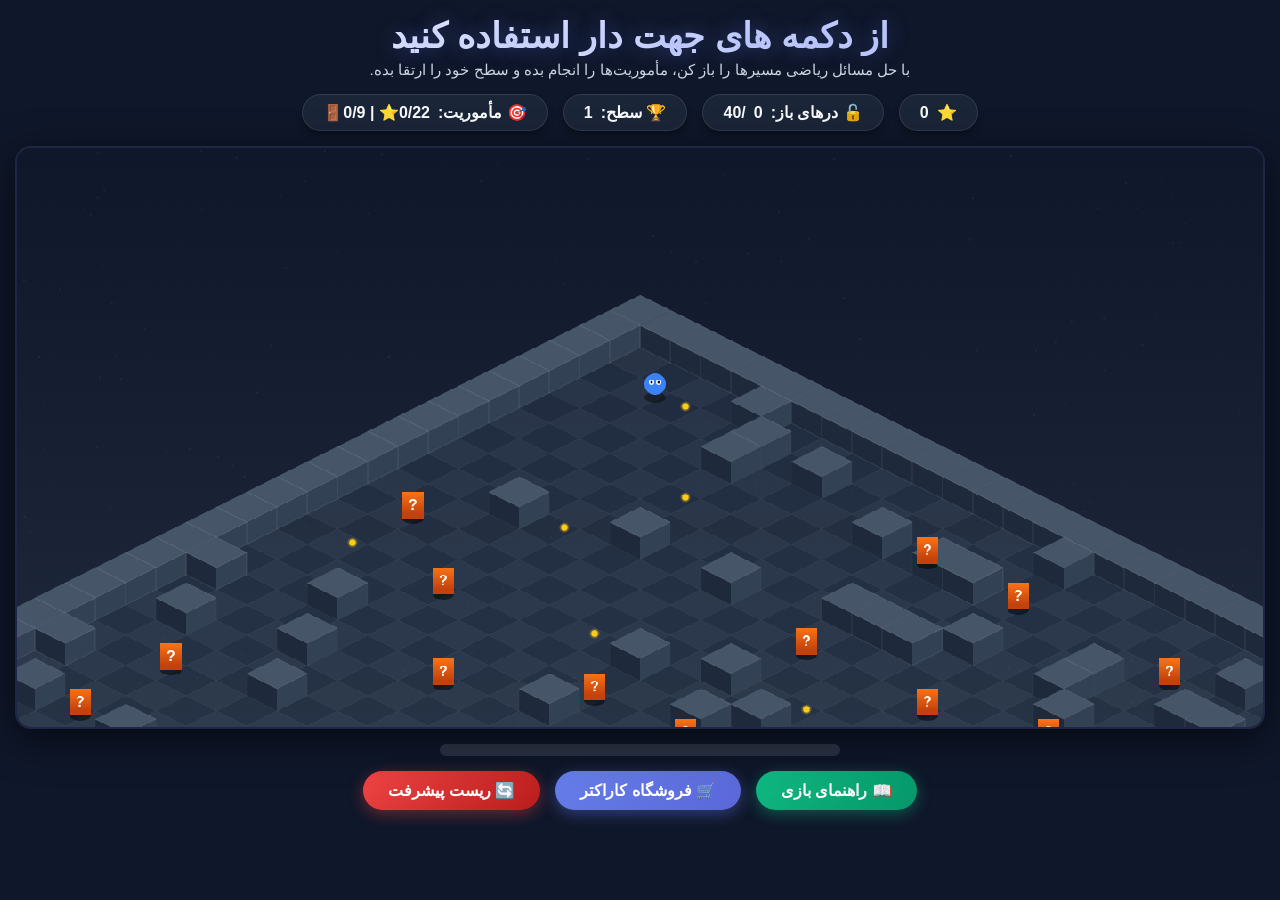
<file: mathcity.html>
<!DOCTYPE html>
<html lang="fa" dir="rtl">
<head>
<meta charset="UTF-8">
<meta name="viewport" content="width=device-width, initial-scale=1.0, user-scalable=no">
<title>شهر ریاضی پیشرفته - ماجراجویی پویا</title>
<style>
/* Reset & Base Variables */
:root {
  --primary: #667eea;
  --primary-dark: #5a67d8;
  --secondary: #f6e05e;
  --bg-dark: #0f172a;
  --text-light: #f8fafc;
  --glass-bg: rgba(30, 41, 59, 0.85);
  --border-radius: 16px;
}

* { margin: 0; padding: 0; box-sizing: border-box; user-select: none; }

body {
  background: var(--bg-dark);
  font-family: 'Segoe UI', 'Vazirmatn', Tahoma, Geneva, Verdana, sans-serif;
  min-height: 100vh;
  padding: 15px;
  color: var(--text-light);
  overflow-x: hidden;
}

.container {
  max-width: 1400px;
  margin: 0 auto;
  position: relative;
}

/* Header Section */
.header {
  text-align: center;
  margin-bottom: 15px;
}
.header h2 {
  font-size: 2.2rem;
  background: linear-gradient(135deg, #fff, #a5b4fc);
  -webkit-background-clip: text;
  -webkit-text-fill-color: transparent;
  text-shadow: 0 0 20px rgba(102,126,234,0.4);
}
.header p { color: #cbd5e1; font-size: 0.95rem; margin-top: 5px; }

/* Stats Bar */
.stats-bar {
  display: flex;
  gap: 15px;
  justify-content: center;
  flex-wrap: wrap;
  margin-bottom: 15px;
}
.stat-card {
  background: var(--glass-bg);
  padding: 8px 20px;
  border-radius: 50px;
  display: inline-flex;
  gap: 8px;
  align-items: center;
  font-weight: 600;
  border: 1px solid rgba(255,255,255,0.1);
  box-shadow: 0 4px 6px rgba(0,0,0,0.3);
  backdrop-filter: blur(10px);
  transition: transform 0.2s;
}
.stat-card:hover { transform: translateY(-2px); border-color: rgba(255,215,0,0.4); }

/* Canvas Area */
.canvas-container {
  border-radius: var(--border-radius);
  overflow: hidden;
  box-shadow: 0 10px 40px rgba(0,0,0,0.6);
  border: 2px solid rgba(102,126,234,0.3);
  position: relative;
  background: #000;
  max-width: 100%;
}
canvas {
  display: block;
  width: 100%;
  height: auto;
  cursor: crosshair;
  image-rendering: pixelated;
}

/* XP Progress Bar */
.progress-container {
  width: 100%;
  max-width: 400px;
  height: 12px;
  background: rgba(255,255,255,0.1);
  border-radius: 20px;
  margin: 15px auto;
  overflow: hidden;
  position: relative;
}
.progress-fill {
  height: 100%;
  width: 0%;
  background: linear-gradient(90deg, #3b82f6, #8b5cf6, #ec4899);
  transition: width 0.3s cubic-bezier(0.4, 0, 0.2, 1);
}

/* Action Buttons */
.controls {
  display: flex;
  justify-content: center;
  gap: 15px;
  flex-wrap: wrap;
  margin-top: 15px;
}
.btn {
  background: linear-gradient(135deg, var(--primary), var(--primary-dark));
  color: white;
  border: none;
  padding: 10px 25px;
  border-radius: 50px;
  font-size: 1rem;
  font-weight: bold;
  cursor: pointer;
  transition: all 0.2s;
  box-shadow: 0 4px 15px rgba(102,126,234,0.4);
}
.btn:hover { transform: translateY(-2px); filter: brightness(1.1); }
.btn-warning { background: linear-gradient(135deg, #ef4444, #b91c1c); box-shadow: 0 4px 15px rgba(239,68,68,0.4); }
.btn-info { background: linear-gradient(135deg, #10b981, #059669); box-shadow: 0 4px 15px rgba(16,185,129,0.4); }

/* Modals (Guide, Quiz, Shop) */
.modal-overlay {
  position: fixed;
  inset: 0;
  background: rgba(0,0,0,0.85);
  display: none;
  align-items: center;
  justify-content: center;
  z-index: 1000;
  backdrop-filter: blur(5px);
}
.modal-content {
  background: #1e293b;
  border-radius: var(--border-radius);
  padding: 30px;
  width: 90%;
  max-width: 550px;
  border: 1px solid rgba(255,255,255,0.1);
  box-shadow: 0 25px 50px -12px rgba(0,0,0,0.5);
  position: relative;
  color: #f1f5f9;
}
.modal-header { display: flex; justify-content: space-between; align-items: center; margin-bottom: 20px; border-bottom: 1px solid rgba(255,255,255,0.1); padding-bottom: 10px; }
.modal-close { font-size: 1.5rem; cursor: pointer; color: #94a3b8; transition: color 0.2s; }
.modal-close:hover { color: #ef4444; }

/* Guide Specific */
.guide-list { list-style: none; display: flex; flex-direction: column; gap: 15px; }
.guide-item { display: flex; gap: 15px; align-items: flex-start; background: rgba(255,255,255,0.03); padding: 12px; border-radius: 12px; }
.guide-icon { font-size: 1.8rem; }
.guide-text h4 { margin-bottom: 4px; color: #a5b4fc; }
.guide-text p { font-size: 0.9rem; color: #cbd5e1; line-height: 1.5; }

/* Quiz Answers */
.answers-grid { display: grid; grid-template-columns: 1fr 1fr; gap: 12px; margin-top: 20px; }
.answer-btn { background: #334155; border: 1px solid #475569; color: white; padding: 15px; border-radius: 10px; cursor: pointer; font-size: 1.1rem; transition: all 0.2s; }
.answer-btn:hover { background: var(--primary); border-color: var(--primary-dark); transform: scale(1.02); }

/* Toast Notifications */
.toast-container { position: fixed; bottom: 30px; right: 30px; display: flex; flex-direction: column; gap: 10px; z-index: 9999; pointer-events: none; }
.toast { background: rgba(15, 23, 42, 0.9); color: white; padding: 12px 24px; border-radius: 8px; font-weight: 500; border-right: 4px solid var(--primary); box-shadow: 0 4px 12px rgba(0,0,0,0.3); opacity: 0; transform: translateX(50px); transition: all 0.3s cubic-bezier(0.68, -0.55, 0.265, 1.55); display: flex; align-items: center; gap: 10px; }
.toast.show { opacity: 1; transform: translateX(0); }
.toast.error { border-right-color: #ef4444; }
.toast.success { border-right-color: #10b981; }
</style>
</head>
<body>

<div class="container">
    <div class="header">
        <h2> از دکمه های جهت دار استفاده کنید</h2>
        <p>با حل مسائل ریاضی مسیرها را باز کن، مأموریت‌ها را انجام بده و سطح خود را ارتقا بده.</p>
    </div>

    <div class="stats-bar">
        <div class="stat-card">⭐ <span id="ui-stars">0</span></div>
        <div class="stat-card">🔓 درهای باز: <span id="ui-doors">0</span>/40</div>
        <div class="stat-card">🏆 سطح: <span id="ui-level">1</span></div>
        <div class="stat-card">🎯 مأموریت: <span id="ui-mission">0/0</span></div>
    </div>

    <div class="canvas-container">
        <canvas id="gameCanvas" width="1400" height="650"></canvas>
    </div>

    <div class="progress-container">
        <div class="progress-fill" id="ui-xp-fill"></div>
    </div>

    <div class="controls">
        <button class="btn btn-info" onclick="openGuide()">📖 راهنمای بازی</button>
        <button class="btn" onclick="openShop()">🛒 فروشگاه کاراکتر</button>
        <button class="btn btn-warning" onclick="resetGame()">🔄 ریست پیشرفت</button>
    </div>
</div>

<!-- Guide Modal -->
<div id="guideModal" class="modal-overlay">
    <div class="modal-content">
        <div class="modal-header">
            <h3>📖 راهنمای کامل بازی</h3>
            <span class="modal-close" onclick="closeModal('guideModal')">&times;</span>
        </div>
        <ul class="guide-list">
            <li class="guide-item">
                <span class="guide-icon">🕹️</span>
                <div class="guide-text">
                    <h4>حرکت و کنترل</h4>
                    <p>روی هر نقطه از نقشه کلیک کنید تا کاراکتر به آنجا برود. همچنین می‌توانید از کلیدهای جهت‌نما یا WASD استفاده کنید. (کلید F: روشن/خاموش کردن دنبال کردن دوربین)</p>
                </div>
            </li>
            <li class="guide-item">
                <span class="guide-icon">🧱</span>
                <div class="guide-text">
                    <h4>دیوارها و مسیرها</h4>
                    <p>دیوارها با ارتفاع مشخص شده‌اند و نمی‌توانید از آن‌ها عبور کنید. باید مسیرهای باز را پیدا کنید.</p>
                </div>
            </li>
            <li class="guide-item">
                <span class="guide-icon">🚪</span>
                <div class="guide-text">
                    <h4>درهای قفل و سوالات هوشمند</h4>
                    <p>با رسیدن به درها، بر اساس <b>سطح فعلی شما</b> سوالاتی به صورت تصادفی تولید می‌شود. با ارتقا سطح، سوالات نیز سخت‌تر خواهند شد.</p>
                </div>
            </li>
            <li class="guide-item">
                <span class="guide-icon">🎯</span>
                <div class="guide-text">
                    <h4>مأموریت‌های روزانه</h4>
                    <p>تعداد مشخصی ستاره جمع کنید و درها را باز کنید تا پاداش ویژه‌ای دریافت کنید.</p>
                </div>
            </li>
        </ul>
    </div>
</div>

<!-- Quiz Modal -->
<div id="quizModal" class="modal-overlay">
    <div class="modal-content" style="max-width: 450px; text-align: center;">
        <div style="font-size: 0.9rem; color: #94a3b8; margin-bottom: 5px;">سوال سطح <span id="quizLevelIndicator"></span></div>
        <h3 id="quizQuestion" style="font-size: 1.4rem; margin-bottom: 20px; direction: ltr; font-family: Tahoma;"></h3>
        <!-- Timer bar -->
        <div style="height: 6px; background: #334155; border-radius: 4px; overflow: hidden; margin-bottom: 15px;">
            <div id="quizTimer" style="height: 100%; width: 100%; background: #10b981; transition: width 0.1s linear;"></div>
        </div>
        <div id="quizAnswers" class="answers-grid"></div>
    </div>
</div>

<!-- Shop Modal -->
<div id="shopModal" class="modal-overlay">
    <div class="modal-content">
        <div class="modal-header">
            <h3>🛒 فروشگاه آیتم‌ها</h3>
            <span class="modal-close" onclick="closeModal('shopModal')">&times;</span>
        </div>
        <p style="margin-bottom: 15px; color: #94a3b8;">از ستاره‌های خود برای شخصی‌سازی کاراکتر استفاده کنید:</p>
        <div class="answers-grid">
            <button class="answer-btn" onclick="buyItem('hat', 'cap', 10)">🧢 کلاه کپ (۱۰ ⭐)</button>
            <button class="answer-btn" onclick="buyItem('hat', 'crown', 20)">👑 تاج پادشاهی (۲۰ ⭐)</button>
            <button class="answer-btn" onclick="buyItem('color', '#ef4444', 5)">🔴 رنگ کاراکتر قرمز (۵ ⭐)</button>
            <button class="answer-btn" onclick="buyItem('color', '#10b981', 5)">🟢 رنگ کاراکتر سبز (۵ ⭐)</button>
        </div>
    </div>
</div>

<div id="toastContainer" class="toast-container"></div>

<script>
/**
 * بازی شهر ریاضی پیشرفته
 * سیستم تولید سوالات پویا بر اساس سطح و اعداد رندوم
 */

// --- Global Configuration & State ---
const CONFIG = {
    MAP_W: 40, MAP_H: 40,
    TOTAL_DOORS: 40,
    TILE_W: 34, TILE_H: 17,
    WALL_HEIGHT: 25, 
    SPEED: 0.06,
    QUIZ_TIME: 15
};

const GAME_STATE = {
    time: 0,
    stars: 0,
    doorsOpened: 0,
    level: 1,
    xp: 0,
    shop: { hat: "none", color: "#3b82f6" },
    daily: { date: "", targetCollect: 20, targetOpen: 10, doneCollect: 0, doneOpen: 0, rewarded: false },
    map: [], doors: [], starsMap: [], npcs: [], effects: [], path: [],
    cam: { x: 0, y: 0, follow: true },
    isModalOpen: false
};

const player = { x: 2.5, y: 2.5, moving: false, animFrame: 0 };

const uiCache = { stars: -1, doorsOpened: -1, level: -1, xp: -1, mission: "" };

// --- DYNAMIC QUESTION GENERATOR ---
function generateQuestion(level, type) {
    let qText = "";
    let correctAns = 0;

    if (type === "algebra") {
        if (level <= 2) {
            // Level 1-2: Basic Addition / Subtraction
            let a = Math.floor(Math.random() * 10 * level) + 1;
            let b = Math.floor(Math.random() * 10 * level) + 1;
            let op = Math.random() > 0.5 ? '+' : '-';
            if (op === '-' && a < b) [a, b] = [b, a]; // Prevent negative answers
            qText = `${a} ${op} ${b} = ?`;
            correctAns = op === '+' ? a + b : a - b;
        } else if (level <= 5) {
            // Level 3-5: Simple 1-step Equation
            let x = Math.floor(Math.random() * 10) + 1;
            let a = Math.floor(Math.random() * 5) + 2;
            let b = Math.floor(Math.random() * 20) + 1;
            let c = a * x + b;
            qText = `${a}x + ${b} = ${c}  ⇒  x = ?`;
            correctAns = x;
        } else if (level <= 8) {
             // Level 6-8: 2-step Equations with minus
            let x = Math.floor(Math.random() * 10) + 2;
            let a = Math.floor(Math.random() * 8) + 2;
            let b = Math.floor(Math.random() * 15) + 1;
            let op = Math.random() > 0.5 ? '+' : '-';
            let c = op === '+' ? (a * x) + b : (a * x) - b;
            qText = `${a}x ${op} ${b} = ${c}  ⇒  x = ?`;
            correctAns = x;
        } else {
            // Level 9+: Powers and complex operations
            let x = Math.floor(Math.random() * 6) + 2;
            let a = Math.floor(Math.random() * 3) + 2;
            let c = a * Math.pow(x, 2);
            qText = `${a}x² = ${c}  (x > 0)  ⇒  x = ?`;
            correctAns = x;
        }
    } else { 
        // Geometry
        if (level <= 2) {
            // Level 1-2: Square perimeter / area
            let a = Math.floor(Math.random() * 10) + 2;
            if (Math.random() > 0.5) {
                qText = `محیط مربعی با ضلع ${a} چقدر است؟`;
                correctAns = a * 4;
            } else {
                qText = `مساحت مربعی با ضلع ${a} چقدر است؟`;
                correctAns = a * a;
            }
        } else if (level <= 5) {
            // Level 3-5: Rectangle perimeter / area
            let a = Math.floor(Math.random() * 10) + 2;
            let b = Math.floor(Math.random() * 10) + 2;
            if (Math.random() > 0.5) {
                qText = `مساحت مستطیلی با اضلاع ${a} و ${b}:`;
                correctAns = a * b;
            } else {
                qText = `محیط مستطیلی با اضلاع ${a} و ${b}:`;
                correctAns = 2 * (a + b);
            }
        } else {
            // Level 6+: Circle properties
            let r = Math.floor(Math.random() * 8) + 2;
            if (Math.random() > 0.5) {
                qText = `مساحت دایره با شعاع ${r} (π≈3):`;
                correctAns = 3 * r * r;
            } else {
                qText = `محیط دایره با شعاع ${r} (π≈3):`;
                correctAns = 2 * 3 * r;
            }
        }
    }

    // Generate 3 random, plausible wrong answers
    let answers = [correctAns];
    while(answers.length < 4) {
        let offset = Math.floor(Math.random() * 10) - 5; // -5 to +5 difference
        if (offset === 0) offset = 2;
        
        let wrong = correctAns + offset;
        if (level > 5) wrong = correctAns + (offset * Math.floor(Math.random() * 3 + 1));
        
        if (wrong < 0) wrong = Math.abs(wrong) + 1; // avoid negative options
        if (!answers.includes(wrong)) {
            answers.push(wrong);
        }
    }

    // Shuffle options to randomize correct answer position
    for (let i = answers.length - 1; i > 0; i--) {
        const j = Math.floor(Math.random() * (i + 1));
        [answers[i], answers[j]] = [answers[j], answers[i]];
    }

    let correctIndex = answers.indexOf(correctAns);

    return {
        q: qText,
        a: answers.map(String),
        c: correctIndex
    };
}

// --- Core Initialization ---
let ctx, offscreenMap, offscreenBg;

function initGame() {
    const canvas = document.getElementById("gameCanvas");
    ctx = canvas.getContext("2d", { alpha: false }); 
    
    loadState();
    generateMap();
    prerenderBackground(canvas.width, canvas.height);
    prerenderIsometricMap();
    
    window.addEventListener("keydown", handleInput);
    canvas.addEventListener("mousedown", handleMouseClick);
    
    requestAnimationFrame(gameLoop);
}

// --- Data Management ---
function saveState() {
    const saveObj = {
        stars: GAME_STATE.stars, doorsOpened: GAME_STATE.doorsOpened,
        level: GAME_STATE.level, xp: GAME_STATE.xp, shop: GAME_STATE.shop,
        daily: GAME_STATE.daily
    };
    localStorage.setItem("MATH_CITY_PRO_SAVE", JSON.stringify(saveObj));
}

function loadState() {
    try {
        const saved = localStorage.getItem("MATH_CITY_PRO_SAVE");
        if (saved) Object.assign(GAME_STATE, JSON.parse(saved));
    } catch(e) { console.warn("Save load failed", e); }
    
    const today = new Date().toISOString().slice(0, 10);
    if (GAME_STATE.daily.date !== today) {
        GAME_STATE.daily = {
            date: today, 
            targetCollect: 15 + Math.floor(Math.random() * 10),
            targetOpen: 8 + Math.floor(Math.random() * 5),
            doneCollect: 0, doneOpen: 0, rewarded: false
        };
        saveState();
    }
}

// --- Map Generation ---
function generateMap() {
    GAME_STATE.map = Array.from({ length: CONFIG.MAP_H }, () => Array(CONFIG.MAP_W).fill(0));
    for (let y = 0; y < CONFIG.MAP_H; y++) {
        for (let x = 0; x < CONFIG.MAP_W; x++) {
            if (x === 0 || y === 0 || x === CONFIG.MAP_W-1 || y === CONFIG.MAP_H-1 || 
               (Math.random() < 0.08 && (x > 3 || y > 3))) {
                GAME_STATE.map[y][x] = 1; 
            }
        }
    }
    
    GAME_STATE.doors = [];
    const types = ["algebra", "geometry"];
    for (let i = 0; i < CONFIG.TOTAL_DOORS; i++) {
        let x, y, valid;
        do {
            valid = true;
            x = 2 + Math.floor(Math.random() * (CONFIG.MAP_W - 4));
            y = 2 + Math.floor(Math.random() * (CONFIG.MAP_H - 4));
            if (GAME_STATE.map[y][x] === 1) valid = false; 
            if (x < 4 && y < 4) valid = false; 
            for (let d of GAME_STATE.doors) {
                if (Math.abs(d.x - x) < 3 && Math.abs(d.y - y) < 3) valid = false;
            }
        } while (!valid);
        GAME_STATE.doors.push({ x, y, open: false, type: types[i % types.length], cooldown: 0 });
    }
    
    GAME_STATE.starsMap = [];
    for (let i = 0; i < 50; i++) {
        let x = 1 + Math.floor(Math.random() * (CONFIG.MAP_W - 2));
        let y = 1 + Math.floor(Math.random() * (CONFIG.MAP_H - 2));
        if (GAME_STATE.map[y][x] === 0) GAME_STATE.starsMap.push({ x, y, taken: false });
    }
}

function getIsoCoords(x, y) {
    const sx = (x - y) * CONFIG.TILE_W + document.getElementById("gameCanvas").width/2 + GAME_STATE.cam.x;
    const sy = (x + y) * CONFIG.TILE_H + 50 + GAME_STATE.cam.y;
    return { sx, sy };
}

function prerenderBackground(w, h) {
    offscreenBg = document.createElement('canvas');
    offscreenBg.width = w; offscreenBg.height = h;
    const bCtx = offscreenBg.getContext('2d', { alpha: false });
    
    const grad = bCtx.createLinearGradient(0, 0, 0, h);
    grad.addColorStop(0, "#0f172a");
    grad.addColorStop(1, "#1e293b");
    bCtx.fillStyle = grad;
    bCtx.fillRect(0, 0, w, h);
    
    bCtx.fillStyle = "rgba(255,255,255,0.05)";
    for (let i = 0; i < 200; i++) bCtx.fillRect(Math.random() * w, Math.random() * h, 2, 2);
}

function prerenderIsometricMap() {
    offscreenMap = document.createElement('canvas');
    offscreenMap.width = 2800; offscreenMap.height = 1500;
    const mCtx = offscreenMap.getContext('2d', { alpha: true });
    
    const tw = CONFIG.TILE_W;
    const th = CONFIG.TILE_H;
    const wh = CONFIG.WALL_HEIGHT;
    
    for (let y = 0; y < CONFIG.MAP_H; y++) {
        for (let x = 0; x < CONFIG.MAP_W; x++) {
            const sx = 1400 + (x - y) * tw;
            const sy = 50 + (x + y) * th;
            
            if (GAME_STATE.map[y][x] === 1) {
                mCtx.fillStyle = "#1e293b";
                mCtx.beginPath();
                mCtx.moveTo(sx, sy + th*2); mCtx.lineTo(sx - tw, sy + th);
                mCtx.lineTo(sx - tw, sy + th - wh); mCtx.lineTo(sx, sy + th*2 - wh);
                mCtx.fill(); mCtx.stroke();
                
                mCtx.fillStyle = "#334155";
                mCtx.beginPath();
                mCtx.moveTo(sx, sy + th*2); mCtx.lineTo(sx + tw, sy + th);
                mCtx.lineTo(sx + tw, sy + th - wh); mCtx.lineTo(sx, sy + th*2 - wh);
                mCtx.fill(); mCtx.stroke();
                
                mCtx.fillStyle = "#475569";
                mCtx.beginPath();
                mCtx.moveTo(sx, sy - wh); mCtx.lineTo(sx + tw, sy + th - wh);
                mCtx.lineTo(sx, sy + th*2 - wh); mCtx.lineTo(sx - tw, sy + th - wh);
                mCtx.fill();
                
                mCtx.strokeStyle = "rgba(255,255,255,0.1)";
                mCtx.stroke();
            } else {
                mCtx.beginPath();
                mCtx.moveTo(sx, sy); mCtx.lineTo(sx + tw, sy + th);
                mCtx.lineTo(sx, sy + th*2); mCtx.lineTo(sx - tw, sy + th);
                mCtx.closePath();
                
                const isEven = (x + y) % 2 === 0;
                mCtx.fillStyle = isEven ? "rgba(71, 85, 105, 0.4)" : "rgba(51, 65, 85, 0.4)";
                mCtx.fill();
                mCtx.strokeStyle = "rgba(255,255,255,0.03)";
                mCtx.stroke();
            }
        }
    }
}

function movePlayer() {
    if (GAME_STATE.isModalOpen || !player.moving || GAME_STATE.path.length === 0) return;
    
    const target = GAME_STATE.path[0];
    const tx = target.x + 0.5, ty = target.y + 0.5;
    const dx = tx - player.x, dy = ty - player.y;
    const dist = Math.hypot(dx, dy);
    
    if (dist < 0.05) {
        player.x = tx; player.y = ty;
        GAME_STATE.path.shift();
        player.moving = GAME_STATE.path.length > 0;
    } else {
        const step = Math.min(CONFIG.SPEED, dist);
        player.x += (dx / dist) * step;
        player.y += (dy / dist) * step;
        player.animFrame += 0.35;
    }
}

function handleEvents() {
    const now = GAME_STATE.time;
    
    for (let s of GAME_STATE.starsMap) {
        if (!s.taken && Math.hypot(player.x - (s.x + 0.5), player.y - (s.y + 0.5)) < 0.6) {
            s.taken = true; 
            GAME_STATE.stars++; 
            addXP(5);
            GAME_STATE.daily.doneCollect++;
            createEffect(s.x + 0.5, s.y + 0.5, "star");
            showToast("⭐ +1 ستاره", "success");
            checkDailyMissions();
        }
    }
    
    if (!GAME_STATE.isModalOpen) {
        for (let d of GAME_STATE.doors) {
            if (!d.open && now >= d.cooldown && Math.hypot(player.x - (d.x + 0.5), player.y - (d.y + 0.5)) < 0.6) {
                d.cooldown = now + 2; 
                triggerQuiz(d);
                break;
            }
        }
    }
}

function addXP(amount) {
    GAME_STATE.xp += amount;
    while (GAME_STATE.xp >= 100) {
        GAME_STATE.xp -= 100;
        GAME_STATE.level++;
        showToast(`🎉 ارتقا به سطح ${GAME_STATE.level}!`, "success");
    }
    saveState();
}

function checkDailyMissions() {
    const d = GAME_STATE.daily;
    if (!d.rewarded && d.doneCollect >= d.targetCollect && d.doneOpen >= d.targetOpen) {
        d.rewarded = true;
        GAME_STATE.stars += 10;
        addXP(50);
        showToast("🏆 مأموریت روزانه تکمیل شد! (+10⭐, +50XP)", "success");
        saveState();
    }
}

// --- Modals & UI ---
let quizInterval;

function triggerQuiz(doorObj) {
    GAME_STATE.isModalOpen = true;
    player.moving = false; 
    GAME_STATE.path = [];
    
    // استفاده از تابع پویای جدید بر اساس سطح بازیکن
    const q = generateQuestion(GAME_STATE.level, doorObj.type);
    
    document.getElementById("quizLevelIndicator").textContent = GAME_STATE.level;
    document.getElementById("quizQuestion").textContent = q.q;
    const ansContainer = document.getElementById("quizAnswers");
    ansContainer.innerHTML = "";
    
    q.a.forEach((ansText, idx) => {
        const btn = document.createElement("button");
        btn.className = "answer-btn";
        btn.textContent = ansText;
        btn.onclick = () => {
            clearInterval(quizInterval);
            if (idx === q.c) {
                doorObj.open = true;
                GAME_STATE.doorsOpened++;
                GAME_STATE.daily.doneOpen++;
                addXP(15);
                createEffect(doorObj.x + 0.5, doorObj.y + 0.5, "door");
                showToast("✅ آفرین! در باز شد.", "success");
                checkDailyMissions();
            } else {
                showToast("❌ پاسخ اشتباه بود! دوباره تلاش کن.", "error");
            }
            closeModal('quizModal');
        };
        ansContainer.appendChild(btn);
    });
    
    document.getElementById("quizModal").style.display = "flex";
    
    let timeLeft = CONFIG.QUIZ_TIME;
    const timerBar = document.getElementById("quizTimer");
    timerBar.style.width = "100%";
    
    quizInterval = setInterval(() => {
        timeLeft -= 0.1;
        timerBar.style.width = `${(timeLeft / CONFIG.QUIZ_TIME) * 100}%`;
        if (timeLeft <= 0) {
            clearInterval(quizInterval);
            showToast("⏰ زمان پاسخگویی تمام شد!", "error");
            closeModal('quizModal');
        }
    }, 100);
}

function openGuide() { document.getElementById("guideModal").style.display = "flex"; }
function openShop() { document.getElementById("shopModal").style.display = "flex"; }
function closeModal(id) { document.getElementById(id).style.display = "none"; GAME_STATE.isModalOpen = false; }

function buyItem(type, val, price) {
    if (GAME_STATE.stars >= price) {
        GAME_STATE.stars -= price;
        GAME_STATE.shop[type] = val;
        saveState();
        showToast("🛒 خرید با موفقیت انجام شد!", "success");
        closeModal('shopModal');
    } else {
        showToast("⭐ ستاره کافی برای این آیتم نداری!", "error");
    }
}

function resetGame() {
    if (confirm("آیا از ریست کردن کل پیشرفت بازی مطمئن هستید؟")) {
        localStorage.removeItem("MATH_CITY_PRO_SAVE");
        location.reload();
    }
}

const KEYS = { KeyW: [0,-1], ArrowUp: [0,-1], KeyS: [0,1], ArrowDown: [0,1], KeyA: [-1,0], ArrowLeft: [-1,0], KeyD: [1,0], ArrowRight: [1,0] };

function handleInput(e) {
    if (GAME_STATE.isModalOpen) return;
    if (KEYS[e.code]) {
        const [dx, dy] = KEYS[e.code];
        setTarget(Math.floor(player.x) + dx, Math.floor(player.y) + dy);
        e.preventDefault();
    } else if (e.code === "KeyF") {
        GAME_STATE.cam.follow = !GAME_STATE.cam.follow;
        showToast(GAME_STATE.cam.follow ? "🎥 دنبال کردن دوربین: روشن" : "📷 دنبال کردن دوربین: خاموش");
    }
}

function handleMouseClick(e) {
    if (GAME_STATE.isModalOpen) return;
    showToast("برای حرکت دقیق‌تر از کلیدهای جهت‌نما یا WASD استفاده کنید.");
}

function setTarget(tx, ty) {
    tx = Math.max(0, Math.min(CONFIG.MAP_W-1, tx));
    ty = Math.max(0, Math.min(CONFIG.MAP_H-1, ty));
    if (GAME_STATE.map[ty][tx] === 1) return; 
    
    GAME_STATE.path = [{ x: tx, y: ty }];
    player.moving = true;
}

function createEffect(x, y, type) { GAME_STATE.effects.push({ x, y, type, life: 1.0 }); }

function updateEffects() {
    for (let i = GAME_STATE.effects.length - 1; i >= 0; i--) {
        GAME_STATE.effects[i].life -= 0.03;
        if (GAME_STATE.effects[i].life <= 0) GAME_STATE.effects.splice(i, 1);
    }
}

function showToast(msg, type="info") {
    const container = document.getElementById("toastContainer");
    const toast = document.createElement("div");
    toast.className = `toast ${type}`;
    toast.innerHTML = msg;
    container.appendChild(toast);
    
    void toast.offsetWidth;
    toast.classList.add("show");
    
    setTimeout(() => {
        toast.classList.remove("show");
        setTimeout(() => toast.remove(), 400);
    }, 2500);
}

function drawDynamicObjects() {
    const pulse = 5 + Math.sin(GAME_STATE.time * 5) * 2;
    for (let s of GAME_STATE.starsMap) {
        if (!s.taken) {
            const { sx, sy } = getIsoCoords(s.x, s.y);
            ctx.fillStyle = "rgba(251, 191, 36, 0.3)";
            ctx.beginPath(); ctx.arc(sx + 17, sy + 15, pulse * 1.5, 0, Math.PI*2); ctx.fill();
            ctx.fillStyle = "#facc15";
            ctx.beginPath(); ctx.arc(sx + 17, sy + 15, pulse, 0, Math.PI*2); ctx.fill();
        }
    }
    
    for (let d of GAME_STATE.doors) {
        const { sx, sy } = getIsoCoords(d.x, d.y);
        const cx = sx + 17; 
        const cy = sy + 17;
        
        if (d.open) {
            ctx.fillStyle = "rgba(16, 185, 129, 0.4)";
            ctx.beginPath(); ctx.ellipse(cx, cy, 15, 8, 0, 0, Math.PI*2); ctx.fill();
            ctx.fillStyle = "#10b981"; ctx.font = "16px Arial"; ctx.textAlign="center";
            ctx.fillText("✓", cx, cy + 5);
        } else {
            ctx.fillStyle = "rgba(0,0,0,0.5)"; 
            ctx.beginPath(); ctx.ellipse(cx, cy+5, 12, 6, 0, 0, Math.PI*2); ctx.fill();
            
            const grad = ctx.createLinearGradient(0, cy-25, 0, cy);
            grad.addColorStop(0, "#f97316"); grad.addColorStop(1, "#c2410c");
            ctx.fillStyle = grad;
            ctx.fillRect(cx - 12, cy - 25, 24, 30);
            
            ctx.fillStyle = "#fff"; ctx.font = "bold 16px Arial"; ctx.textAlign="center";
            ctx.fillText("?", cx, cy - 5);
        }
    }
    
    const { sx: px, sy: py } = getIsoCoords(player.x - 0.5, player.y - 0.5);
    const pcx = px + 17;
    const pcy = py + 17;
    
    ctx.fillStyle = "rgba(0,0,0,0.4)";
    ctx.beginPath(); ctx.ellipse(pcx, pcy + 5, 12, 6, 0, 0, Math.PI*2); ctx.fill();
    
    const bob = Math.sin(player.animFrame) * 2;
    
    ctx.fillStyle = GAME_STATE.shop.color;
    ctx.beginPath(); ctx.arc(pcx, pcy - 10 + bob, 12, 0, Math.PI*2); ctx.fill();
    
    ctx.fillStyle = "#fff";
    ctx.beginPath(); ctx.arc(pcx - 4, pcy - 12 + bob, 3, 0, Math.PI*2); ctx.fill();
    ctx.beginPath(); ctx.arc(pcx + 4, pcy - 12 + bob, 3, 0, Math.PI*2); ctx.fill();
    ctx.fillStyle = "#0f172a";
    ctx.beginPath(); ctx.arc(pcx - 4, pcy - 12 + bob, 1.5, 0, Math.PI*2); ctx.fill();
    ctx.beginPath(); ctx.arc(pcx + 4, pcy - 12 + bob, 1.5, 0, Math.PI*2); ctx.fill();
    
    if (GAME_STATE.shop.hat === "cap") {
        ctx.fillStyle = "#ef4444"; ctx.fillRect(pcx - 10, pcy - 22 + bob, 20, 8);
        ctx.fillRect(pcx - 4, pcy - 25 + bob, 8, 4);
    } else if (GAME_STATE.shop.hat === "crown") {
        ctx.fillStyle = "#fbbf24"; ctx.fillRect(pcx - 10, pcy - 22 + bob, 20, 6);
        ctx.beginPath(); ctx.moveTo(pcx-10, pcy-22+bob); ctx.lineTo(pcx-10, pcy-28+bob); ctx.lineTo(pcx-5, pcy-22+bob);
        ctx.lineTo(pcx, pcy-30+bob); ctx.lineTo(pcx+5, pcy-22+bob); ctx.lineTo(pcx+10, pcy-28+bob);
        ctx.lineTo(pcx+10, pcy-22+bob); ctx.fill();
    }
    
    for (let e of GAME_STATE.effects) {
        const { sx: ex, sy: ey } = getIsoCoords(e.x - 0.5, e.y - 0.5);
        ctx.fillStyle = `rgba(16, 185, 129, ${e.life})`;
        if(e.type === "star") ctx.fillStyle = `rgba(251, 191, 36, ${e.life})`;
        ctx.beginPath(); ctx.arc(ex+17, ey+17, 15 * (1 - e.life), 0, Math.PI*2); ctx.fill();
    }
}

function updateCamera() {
    const canvas = document.getElementById("gameCanvas");
    if (GAME_STATE.cam.follow) {
        GAME_STATE.cam.x = -(player.x - player.y) * CONFIG.TILE_W;
        GAME_STATE.cam.y = -(player.x + player.y) * CONFIG.TILE_H + (canvas.height/2 - 100);
    }
    GAME_STATE.cam.x = Math.max(-1000, Math.min(1000, GAME_STATE.cam.x));
    GAME_STATE.cam.y = Math.max(-800, Math.min(800, GAME_STATE.cam.y));
}

function renderUI() {
    if (GAME_STATE.stars !== uiCache.stars) { document.getElementById("ui-stars").innerText = GAME_STATE.stars; uiCache.stars = GAME_STATE.stars; }
    if (GAME_STATE.doorsOpened !== uiCache.doorsOpened) { document.getElementById("ui-doors").innerText = GAME_STATE.doorsOpened; uiCache.doorsOpened = GAME_STATE.doorsOpened; }
    if (GAME_STATE.level !== uiCache.level) { document.getElementById("ui-level").innerText = GAME_STATE.level; uiCache.level = GAME_STATE.level; }
    if (GAME_STATE.xp !== uiCache.xp) { document.getElementById("ui-xp-fill").style.width = GAME_STATE.xp + "%"; uiCache.xp = GAME_STATE.xp; }
    
    const d = GAME_STATE.daily;
    const missionStr = `${d.doneCollect}/${d.targetCollect}⭐ | ${d.doneOpen}/${d.targetOpen}🚪`;
    if (missionStr !== uiCache.mission) { 
        const el = document.getElementById("ui-mission");
        el.innerText = missionStr;
        if(d.rewarded) el.style.color = "#10b981";
        uiCache.mission = missionStr; 
    }
}

let lastTime = 0;
function gameLoop(now) {
    requestAnimationFrame(gameLoop);
    const dt = Math.min(0.05, (now - lastTime) / 1000);
    if (dt <= 0) return;
    lastTime = now;
    GAME_STATE.time += dt;
    
    movePlayer();
    updateEffects();
    handleEvents();
    updateCamera();
    renderUI();
    
    ctx.drawImage(offscreenBg, 0, 0);
    
    const mapDrawX = document.getElementById("gameCanvas").width/2 + GAME_STATE.cam.x - 1400;
    const mapDrawY = GAME_STATE.cam.y;
    ctx.drawImage(offscreenMap, mapDrawX, mapDrawY);
    
    drawDynamicObjects();
}

window.onload = initGame;
</script>
</body>
</html>
</file>
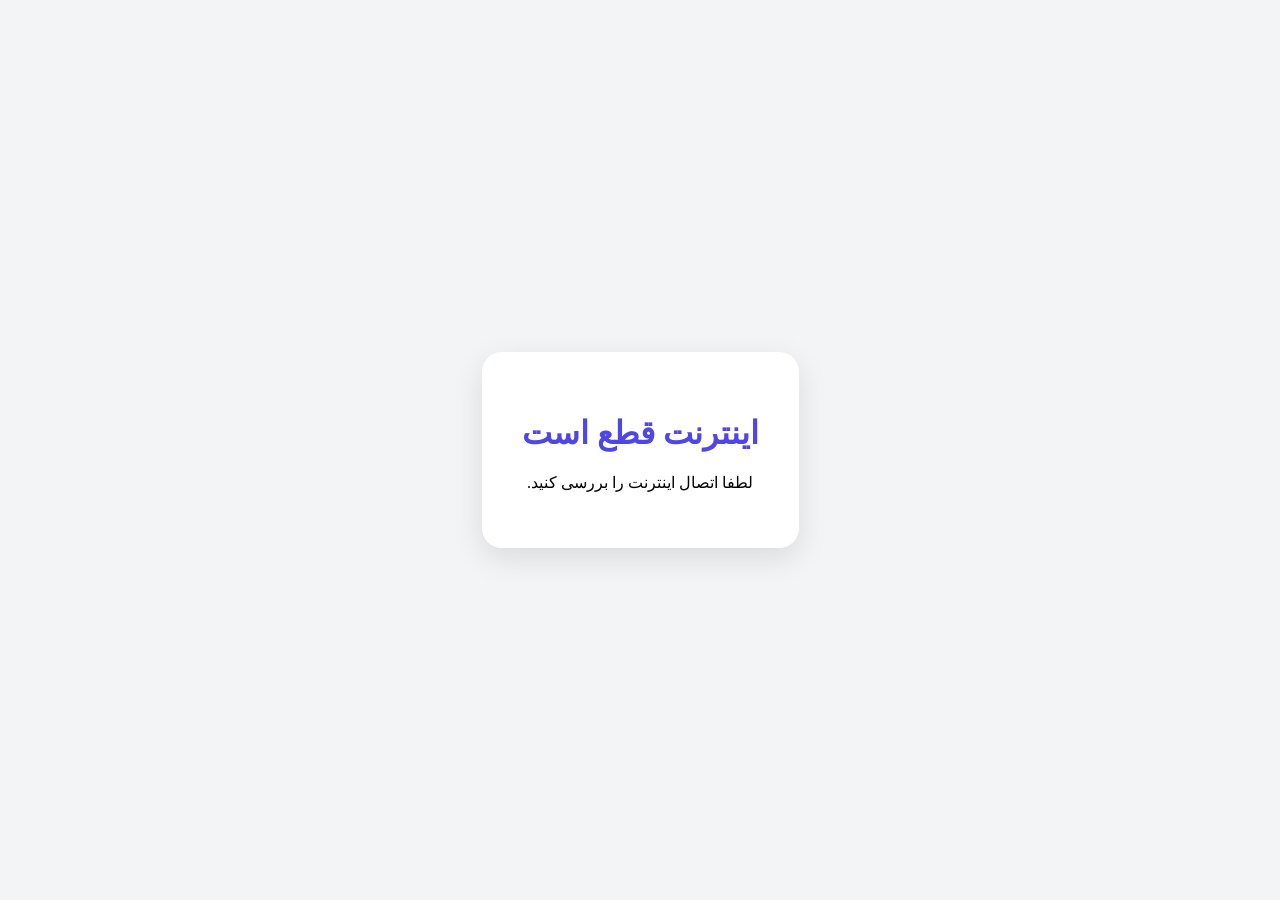
<file: offline.html>
<!DOCTYPE html>
<html lang="fa" dir="rtl">

<head>
  <meta charset="UTF-8">
  <title>آفلاین</title>

  <style>

    body{
      font-family:tahoma;
      background:#f3f4f6;
      display:flex;
      justify-content:center;
      align-items:center;
      height:100vh;
      margin:0;
    }

    .box{
      background:white;
      padding:40px;
      border-radius:20px;
      text-align:center;
      box-shadow:0 10px 30px rgba(0,0,0,0.1);
      max-width:400px;
    }

    h1{
      color:#4f46e5;
    }

  </style>

</head>

<body>

  <div class="box">

    <h1>اینترنت قطع است</h1>

    <p>
      لطفا اتصال اینترنت را بررسی کنید.
    </p>

  </div>

</body>

</html>
</file>
